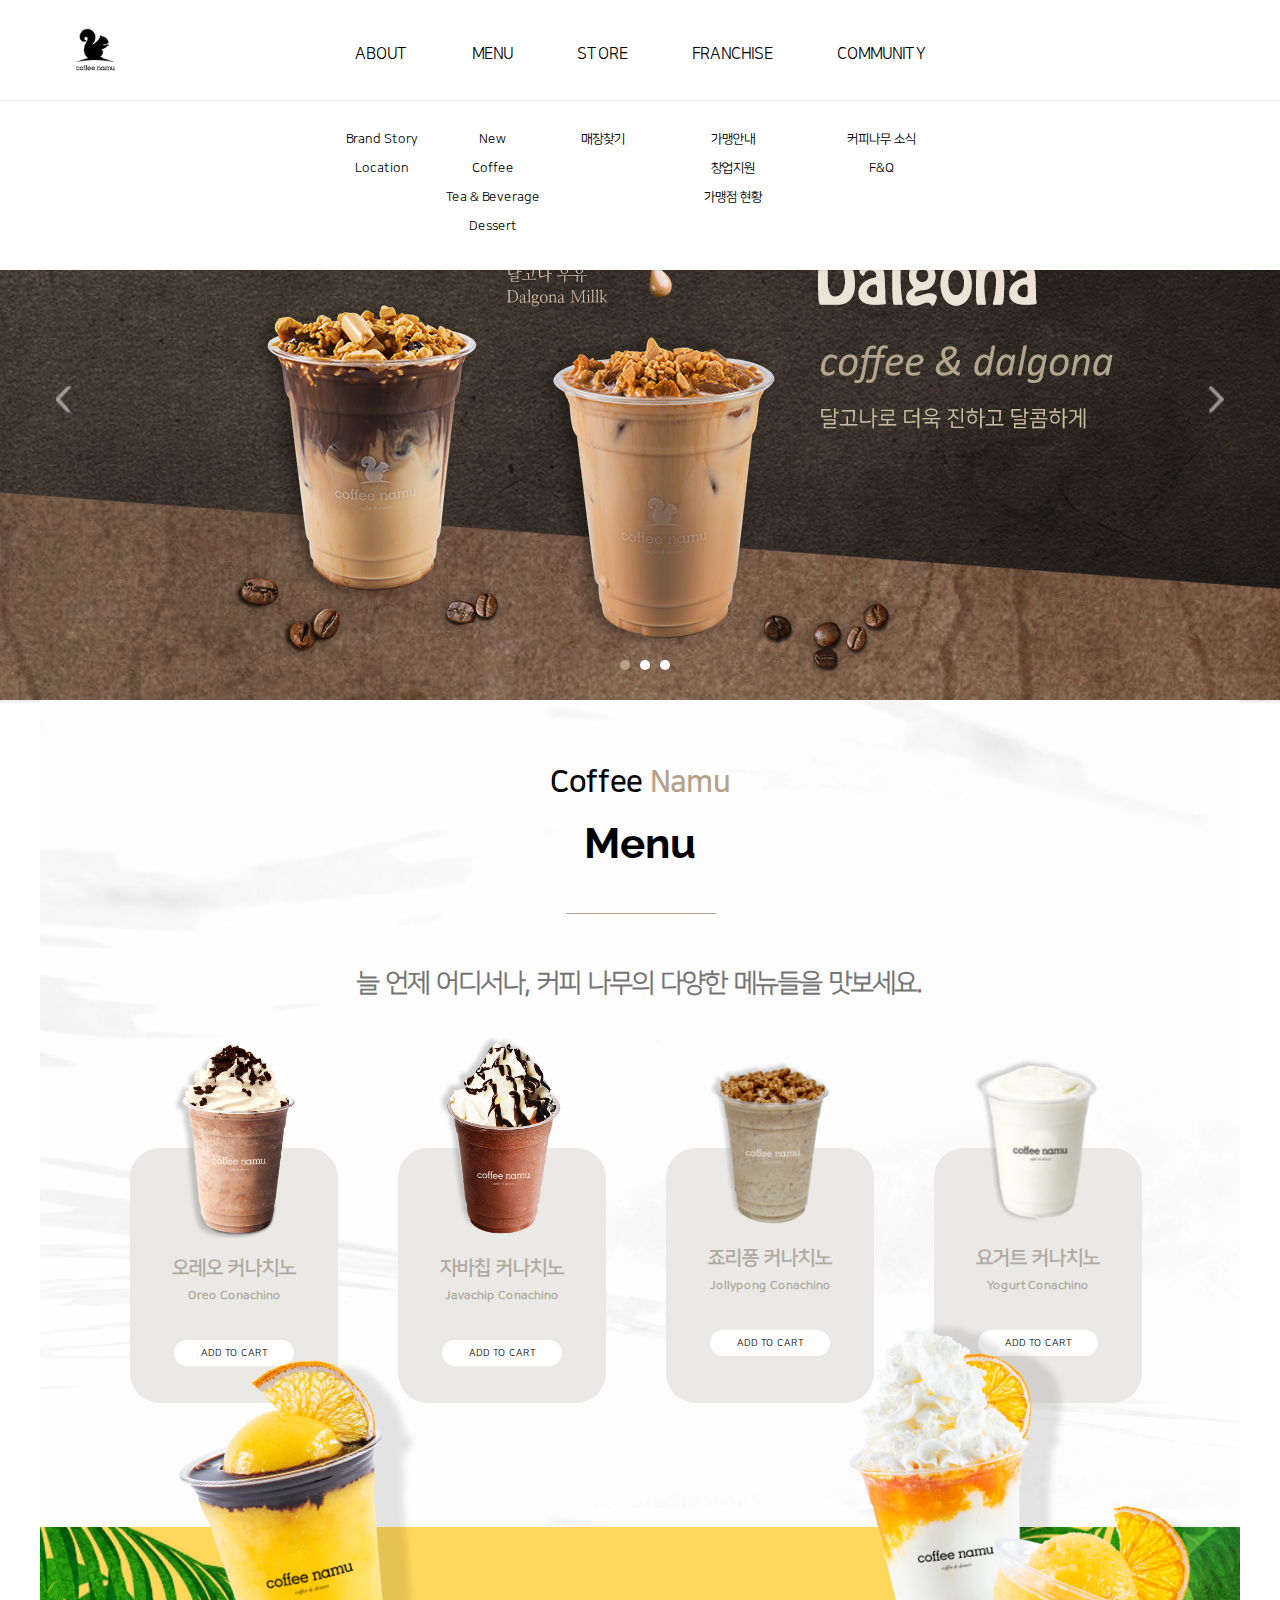
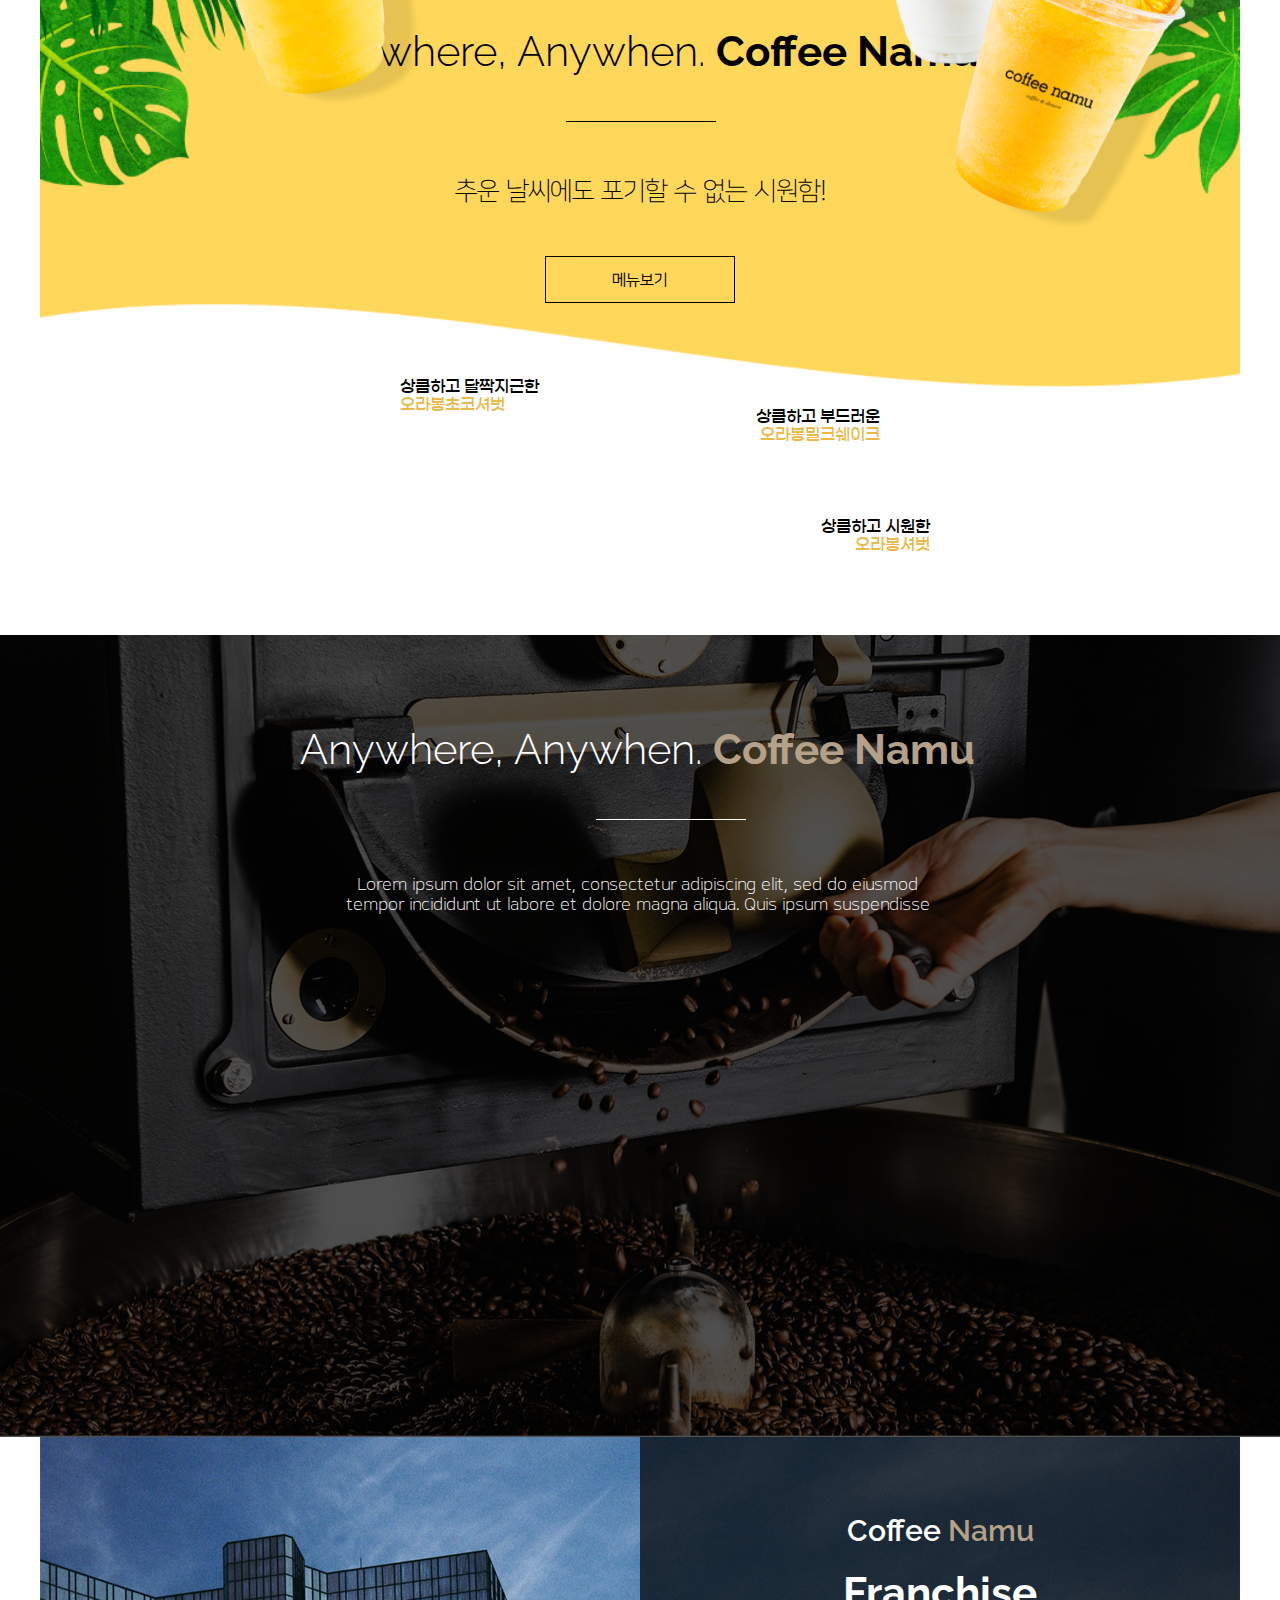
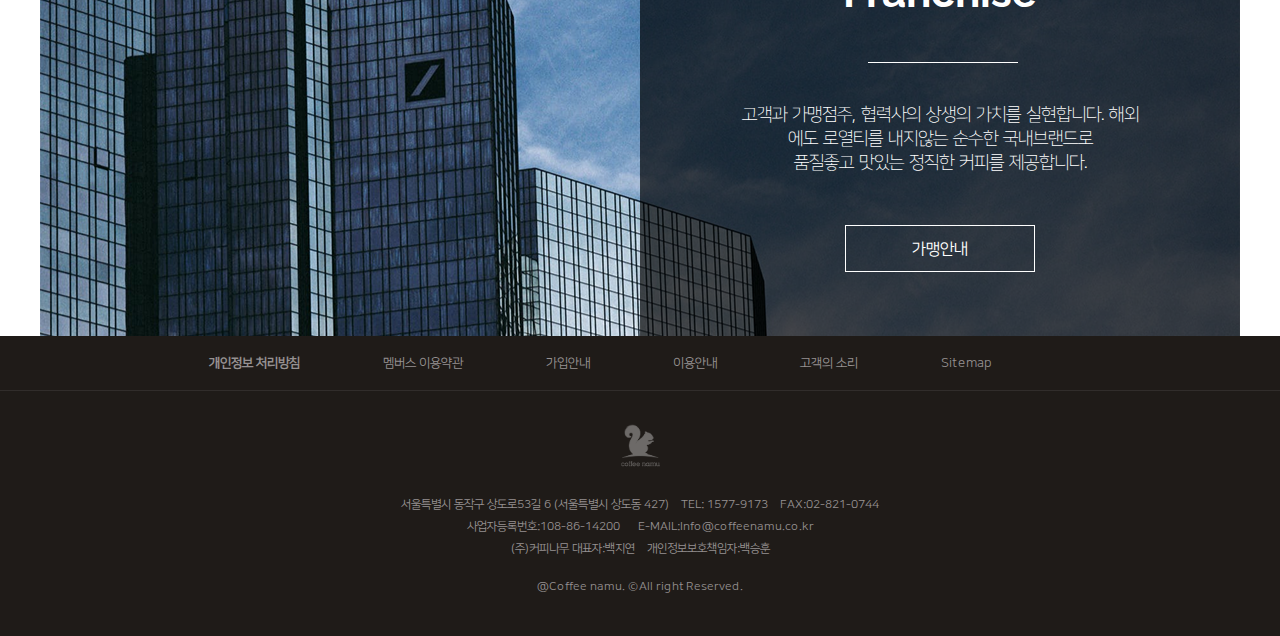
<file: index.html>
<!DOCTYPE html>
<html lang="en">
<head>
    <meta charset="UTF-8">
    <meta name="viewport" content="width=device-width, initial-scale=1.0">
    <script src="./js/jquery-3.5.1.min.js"></script>

    <!-- 슬라이드 -->
    <script src="./js/jquery-1.11.3.js"></script>
    <script src="./js/jquery.bxslider.min.js"></script>
    <link rel="stylesheet" href="./css/bxslider.css">

    <script>

        var j = $.noConflict(true); // $.noConflict(true) 를 사용해서 $ -> 변수로 선언한 j로 바꾸니 해결!
        
        j(document).ready(function(){ 
        
            var main = j('.bxslider').bxSlider({ 
        
            mode: 'horizontal', 
        
            auto: true,	//자동으로 슬라이드 
        
            controls : true,	//좌우 화살표	
        
            autoControls: true,	//stop,play 
        
            pager:true,	//페이징 
        
            pause: 3000, 
        
            autoDelay: 0,	
        
            slideWidth: 1920, 
        
            speed: 300, 
        
            stopAutoOnclick:true 
        
        }); 
        
        
        
        j(".bx-stop").click(function(){	// 중지버튼 눌렀을때 
        
            main.stopAuto(); 
        
            j(".bx-stop").hide(); 
        
            j(".bx-start").show(); 
        
            return false; 
        
        }); 
        
        
        
        j(".bx-start").click(function(){	//시작버튼 눌렀을때 
        
            main.startAuto(); 
        
            j(".bx-start").hide(); 
        
            j(".bx-stop").show(); 
        
            return false; 
        
        }); 
        
        
        
        j(".bx-start").hide();	//onload시 시작버튼 숨김. 
        
        }); 
        
        </script>


    <link href="https://fonts.googleapis.com/css2?family=Raleway:wght@300;600;700&display=swap" rel="stylesheet">

    <!-- 사용자 자바 -->
    <script src="./js/main.js"></script>

    <!-- 사용자 CSS -->
    <link rel="stylesheet" href="./css/style.css">


    <title>Coffee Namu</title>
</head>


<body>


    <div class="main_wrap">
    <div class="main_wrap2" style="height: 3836px;">


        <section id="main">
            <header id="top"><!-- changed -->
                <div class="logo">
                <a href="">
                    <img src="./img/logo.png" style="width:50px; height:50px;" alt="">
                </a>
    
                <div class="accent"> 
                </div>
                </div><!-- changed -->
                
    
                <nav>
                    <ul class="depth1">
                        <li>
                            <a href="">ABOUT</a>
                            <ul class="sub">
                                <li><a href="./sub1_1.html">Brand Story</a></li>
                                <li><a href="./sub1_2.html">Location</a></li>
                            </ul>
                        </li>
                        <li>
                            <a href="">MENU</a>
                            <ul class="sub">
                                <li><a href="./sub2_1.html">New</a></li>
                                <li><a href="">Coffee</a></li>
                                <li><a href="">Tea & Beverage</a></li>
                                <li><a href="">Dessert</a></li>
                            </ul>
                        </li>
                        <li>
                            <a href="">STORE</a>			
                            <ul class="sub">
                                <li><a href="">매장찾기</a></li>
                            </ul>
                        </li>
        
                        <li>
                            <a href="">FRANCHISE</a>			
                            <ul class="sub">
                                <li><a href="">가맹안내</a></li>
                                <li><a href="">창업지원</a></li>
                                <li><a href="">가맹점 현황</a></li>
                            </ul>
                        </li>
        
                        <li>
                            <a href="">COMMUNITY</a>			
                            <ul class="sub">
                                <li><a href="">커피나무 소식</a></li>
                                <li><a href="">F&Q</a></li>
                            </ul>
                        </li>
                    </ul>
                </nav>    
            </header>
        </section>

    

    
    <div class="banner_wrap">
        <div class="home__slider">
            <div class="bxslider">
                <div><img src="./img/banner1.png" alt="그림1"></div>
                <div><img src="./img/banner2.png" alt="그림2"></div>
                <div><img src="./img/banner3.png" alt="그림3"></div>
            </div>   
        </div>      
    </div>

    
    <section id="content1">
        <div class="title">
            <p>Coffee <span>Namu</span> </p>
            <h1>Menu</h1>
            <p class="line"> </p>
            <h2>늘 언제 어디서나, 커피 나무의 다양한 메뉴들을 맛보세요.</h2>
        </div>

        <div class="menu">
            <div class="m1">
                <img src="./img/뜸부기/oreo.png" alt="oreo">
                <h1>오레오 커나치노</h1>
                <h2>Oreo Conachino</h2>
                <button>ADD TO CART</button>
            </div>

            <div class="m2">
                <img src="./img/뜸부기/javachip.png" alt="javachip">
                <h1>자바칩 커나치노</h1>
                <h2>Javachip Conachino</h2>
                <button>ADD TO CART</button>
            </div>

            <div class="m3">
                <img src="./img/뜸부기/jollypong.png" alt="jollypong">
                <h1>죠리퐁 커나치노</h1>
                <h2>Jollypong Conachino</h2>
                <button>ADD TO CART</button>
            </div>

            <div class="m4">
                <img src="./img/뜸부기/plainyogurt.png" alt="plainyogurt">
                <h1>요거트 커나치노</h1>
                <h2>Yogurt Conachino</h2>
                <button>ADD TO CART</button>
            </div>
        </div>

        <div class="pager2">
            
        </div>
    </section>



    <section id="content2">
        <div class="title">
            <h1>Anywhere, Anywhen. <span>Coffee Namu</span></h1>
            <p class="line"> </p>
            <h2>추운 날씨에도 포기할 수 없는 시원함!</h2>
            <input class="button" type="button" value="메뉴보기"
                onClick="location.href='sub2_1.html'">
        </div>


        <div class="new">
            <div class="n1">
                <div class="shake-vertical">
                    <img src="./img/뜸부기/new1.png" alt="new1">
                </div>
                <ul>
                    <li>상큼하고 달짝지근한</li>
                    <li>오라봉초코셔벗</li>
                </ul>
            </div>

            <div class="n2">
                <div class="shake-vertical">
                    <img src="./img/뜸부기/new3.png" alt="new2">
                </div>
                <ul>
                    <li>상큼하고 부드러운</li>
                    <li>오라봉밀크쉐이크</li>
                </ul>
            </div>

            <div class="n3">
                <div class="shake-vertical">
                    <img src="./img/뜸부기/new2.png" alt="">
                </div>
                <ul>
                    <li>상큼하고 시원한</li>
                    <li>오라봉셔벗</li>
                </ul>
            </div>
        </div>
    </section>


    <section id="content3">
        <div class="bg">
            <img src="./img/뜸부기/이미지 2.png" alt="">
            <div class="trans"></div>
        </div>

        <div class="title">
            <h1>Anywhere, Anywhen. <span>Coffee Namu</span></h1>
            <p class="line"> </p>
            <h2>Lorem ipsum dolor sit amet, consectetur adipiscing elit, sed do eiusmod <br> tempor incididunt ut labore et dolore magna aliqua. Quis ipsum suspendisse </h2>
            <iframe class="video" width="640" height="360" src="https://www.youtube.com/embed/LH9Fu33ukTg" frameborder="0" allow="accelerometer; autoplay; clipboard-write; encrypted-media; gyroscope; picture-in-picture" allowfullscreen></iframe>
        </div>
    </section>



    <section id="content4">
        <div class="trans"> 
            <div class="title">
                <h1>Coffee <span> Namu</span></h1>
                <h3>Franchise</h3>
                <p class="line"> </p>
                <h2>고객과 가맹점주, 협력사의 상생의 가치를 실현합니다. 해외에도 로열티를 내지않는 순수한 국내브랜드로 <br>품질좋고 맛있는 정직한 커피를 제공합니다. </h2>
                <button>가맹안내</button>
            </div>
        </div>
    </section>


    <footer id="footer">
        <div class="footer_container">
        <ul class="footer_menu">
            <li><a href="#"><strong>개인정보 처리방침</strong></a> </li>
            <li><a href="#">멤버스 이용약관 </a></li>
            <li><a href="#">가입안내</a></li>
            <li><a href="#">이용안내</a></li>
            <li><a href="#">고객의 소리</a></li>
            <li><a href="#">Sitemap</a></li>
        </ul>

        <ul class="sns">
            <li><a href="#"><img src="./img/facebook.png" alt=""></a></li>
            <li><a href="#"><img src="./img/twitter.png" alt=""></a></li>
            <li><a href="#"><img src="./img/instagram.png" alt=""></a></li>
        </ul>
        </div> <!--container end-->

        <div class="footer_line"></div>

        <div class="footer_container2">
            <img class="footer_logo" src="./img/logo2.png"  alt="footer logo">
            
            <p class="footer_text">서울특별시 동작구 상도로53길 6 (서울특별시 상도동 427) &nbsp; &nbsp;TEL: 1577-9173&nbsp;&nbsp;&nbsp; FAX:02-821-0744 <br>
            사업자등록번호:108-86-14200&nbsp;&nbsp;&nbsp;&nbsp;&nbsp; E-MAIL:Info@coffeenamu.co.kr <br>
            (주)커피나무 대표자:백지연&nbsp;&nbsp;&nbsp; 개인정보보호책임자:백승훈
            </p>

            <p class="copy">
                @Coffee namu. &copy;All right Reserved.
            </p>  
        </div>
    </footer>

</div>
</div>

</body>
</html>
</file>
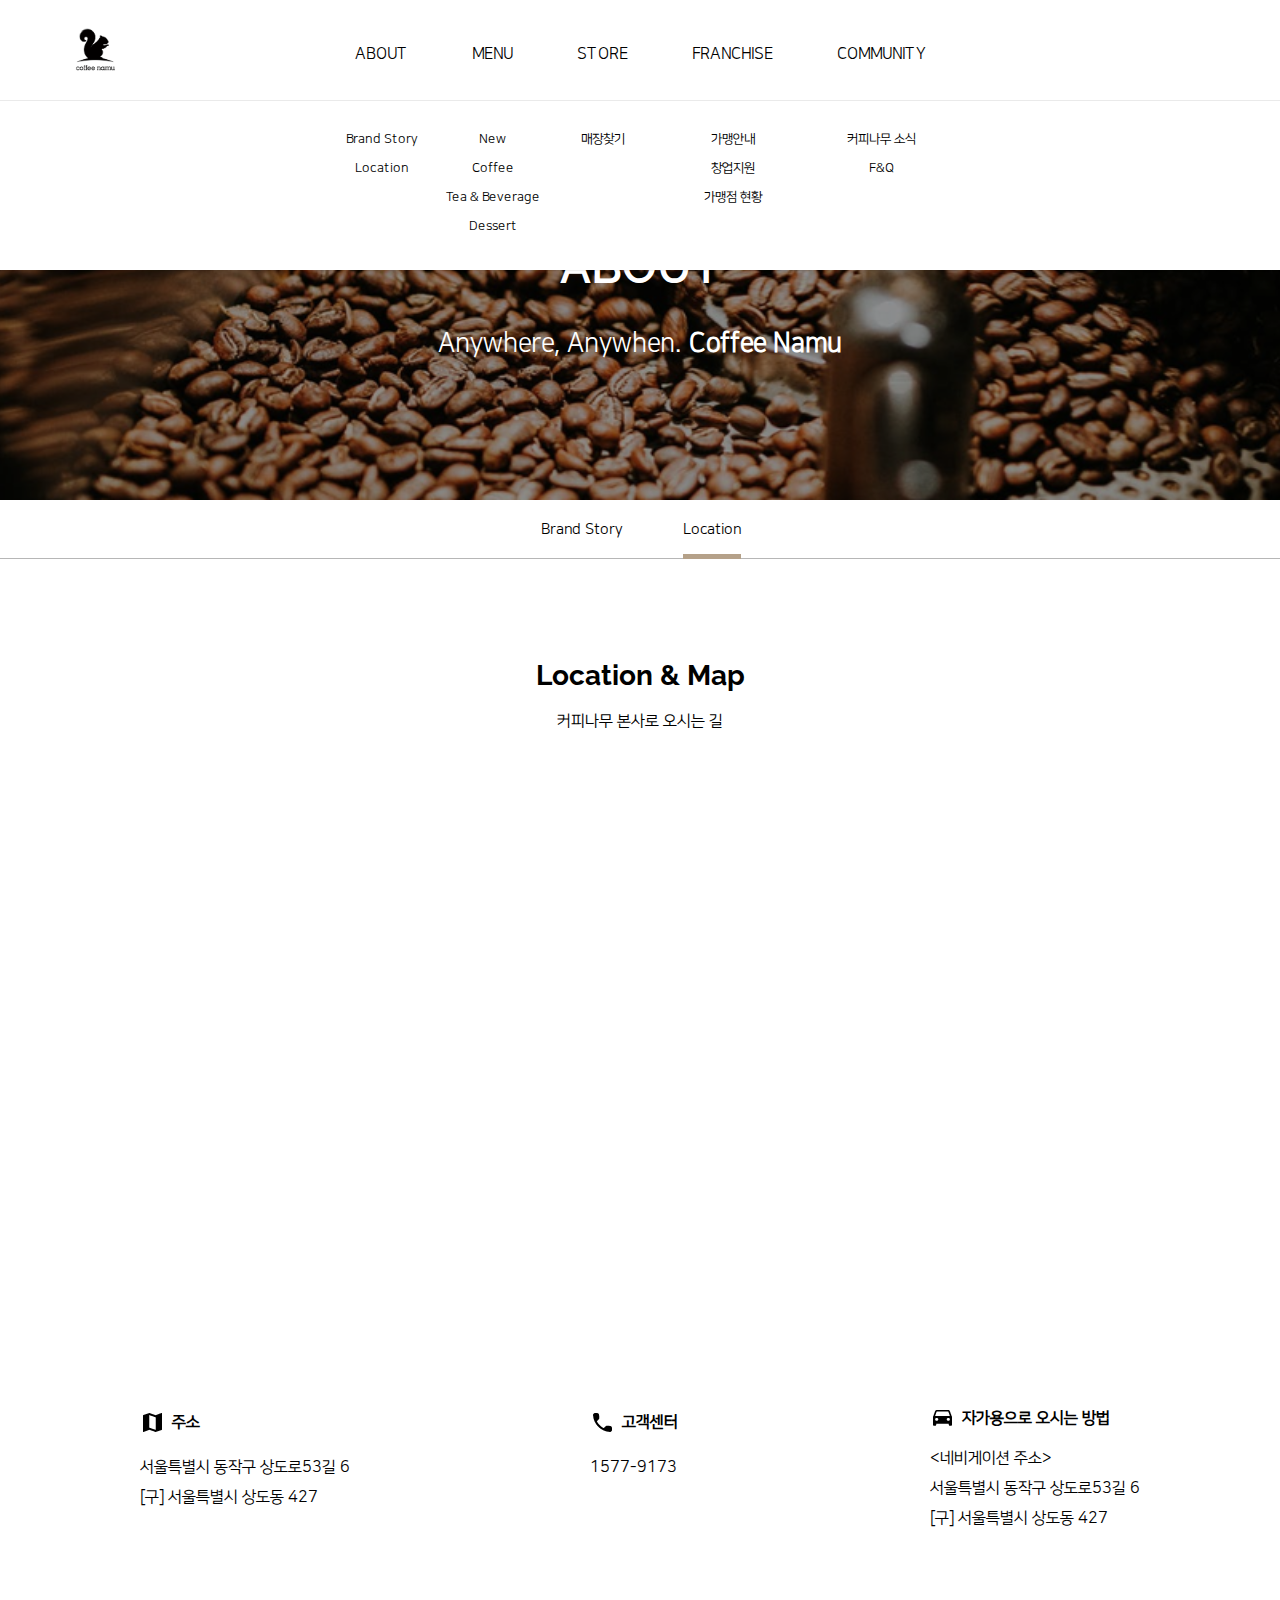
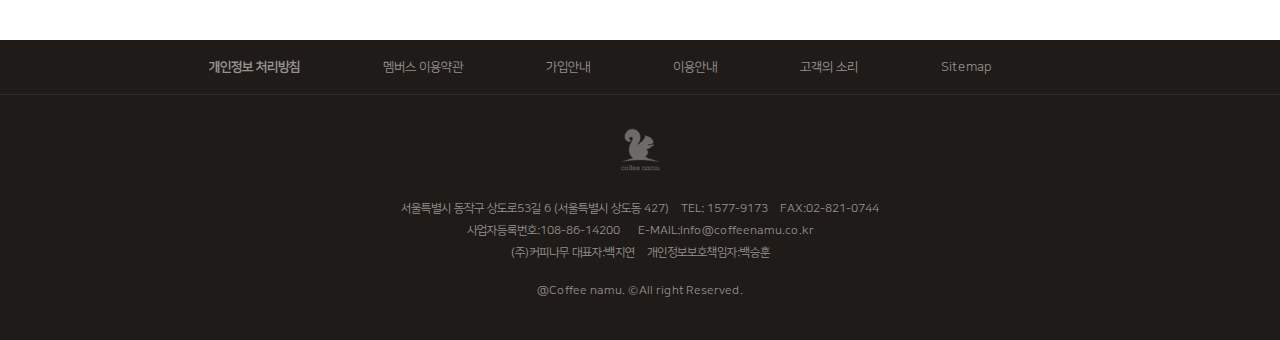
<file: sub1_2.html>
<!DOCTYPE html>
<html lang="en">
<head>
    <meta charset="UTF-8">
    <meta name="viewport" content="width=device-width, initial-scale=1.0">

    <script src="./js/jquery-3.5.1.min.js"></script>
    <link href="https://fonts.googleapis.com/css2?family=Raleway:wght@300;600;700&display=swap" rel="stylesheet">
    
    <!-- 사용자 자바 -->
    <script src="./js/main.js"></script>

    <!-- 사용자 CSS -->
    <link rel="stylesheet" href="./css/style.css">

    <title>ABOUT > Location</title>
</head>
<body>

<div class="main_wrap">
<div class="main_wrap2" style="height: 1940px;">
    <section id="main">
        <header id="top"><!-- changed -->
            <div class="logo">
            <a href="./index.html">
                <img src="./img/logo.png" style="width:50px; height:50px;" alt="">
            </a>

            <div class="accent"> 
            </div>
            </div><!-- changed -->
            

            <nav>
                <ul class="depth1">
                    <li>
                        <a href="">ABOUT</a>
                        <ul class="sub">
                            <li><a href="./sub1_1.html">Brand Story</a></li>
                            <li><a href="./sub1_2.html">Location</a></li>
                        </ul>
                    </li>
                    <li>
                        <a href="">MENU</a>
                        <ul class="sub">
                            <li><a href="./sub2_1.html">New</a></li>
                            <li><a href="">Coffee</a></li>
                            <li><a href="">Tea & Beverage</a></li>
                            <li><a href="">Dessert</a></li>
                        </ul>
                    </li>
                    <li>
                        <a href="">STORE</a>			
                        <ul class="sub">
                            <li><a href="">매장찾기</a></li>
                        </ul>
                    </li>
    
                    <li>
                        <a href="">FRANCHISE</a>			
                        <ul class="sub">
                            <li><a href="">가맹안내</a></li>
                            <li><a href="">창업지원</a></li>
                            <li><a href="">가맹점 현황</a></li>
                        </ul>
                    </li>
    
                    <li>
                        <a href="">COMMUNITY</a>			
                        <ul class="sub">
                            <li><a href="">커피나무 소식</a></li>
                            <li><a href="">F&Q</a></li>
                        </ul>
                    </li>
                </ul>
            </nav>    
        </header>
    </section>



    <section id="sub_title">
        <h1>ABOUT</h1>
        <h2>Anywhere, Anywhen. <span>Coffee Namu</span></h2>
    </section>

    
    <section id="sub_nav">
        <ul>
            <li><a href="./sub1_1.html">Brand Story</a></li>
            <li><a href="./sub1_2.html" style="border-bottom: 5px solid #B5A189; padding-bottom: 16px;">Location</a></li>
        </ul>
    </section>


    <section id="sub1_2content">
        <div class="title">
            <h1>Location & Map</h1>
            <h2>커피나무 본사로 오시는 길</h2>
        </div>

        <div class="map_wrap">
            <iframe src="https://www.google.com/maps/embed?pb=!1m18!1m12!1m3!1d3165.432270247312!2d126.95109251516573!3d37.497721679810915!2m3!1f0!2f0!3f0!3m2!1i1024!2i768!4f13.1!3m3!1m2!1s0x357c9f7dee5e2709%3A0xe45bc6c9b511c5ff!2z7ISc7Jq47Yq567OE7IucIOuPmeyekeq1rCDsg4Hrj4Trj5kg7IOB64-E66GcNTPquLggNg!5e0!3m2!1sko!2skr!4v1603605767948!5m2!1sko!2skr" width="1000" height="560" frameborder="0" style="border:0;" allowfullscreen="" aria-hidden="false" tabindex="0"></iframe>

            <div class="map_text">
                <ul>
                    <li><img src="./img/map-black-48dp.png" alt=""> <span>주소</span></li>
                    <li>서울특별시 동작구 상도로53길 6 <br>
                        [구] 서울특별시 상도동 427</li>
                </ul>
    
                <ul>
                    <li><img src="./img/call-black-48dp.png" alt=""><span>고객센터</span></li>
                    <li>1577-9173</li>
                </ul>
    
                <ul>
                    <li><img src="./img/directions_car-black-48dp.png" alt=""><span>자가용으로 오시는 방법</span></li>
                    <li>&lt;네비게이션 주소&gt; <br>
                        서울특별시 동작구 상도로53길 6 <br>
                        [구] 서울특별시 상도동 427</li>
                </ul>
            </div>
        </div>
    </section>
    
    
    <footer id="footer">
        <div class="footer_container">
        <ul class="footer_menu">
            <li><a href="#"><strong>개인정보 처리방침</strong></a> </li>
            <li><a href="#">멤버스 이용약관 </a></li>
            <li><a href="#">가입안내</a></li>
            <li><a href="#">이용안내</a></li>
            <li><a href="#">고객의 소리</a></li>
            <li><a href="#">Sitemap</a></li>
        </ul>
    
        <ul class="sns">
            <li><a href="#"><img src="./img/facebook.png" alt=""></a></li>
            <li><a href="#"><img src="./img/twitter.png" alt=""></a></li>
            <li><a href="#"><img src="./img/instagram.png" alt=""></a></li>
        </ul>
    
        </div> <!--container end-->
    
        <div class="footer_line"></div>
    
    
        <div class="footer_container2">
            <img class="footer_logo" src="./img/logo2.png"  alt="footer logo">
            
            <p class="footer_text">서울특별시 동작구 상도로53길 6 (서울특별시 상도동 427) &nbsp; &nbsp;TEL: 1577-9173&nbsp;&nbsp;&nbsp; FAX:02-821-0744 <br>
            사업자등록번호:108-86-14200&nbsp;&nbsp;&nbsp;&nbsp;&nbsp; E-MAIL:Info@coffeenamu.co.kr <br>
            (주)커피나무 대표자:백지연&nbsp;&nbsp;&nbsp; 개인정보보호책임자:백승훈
            </p>
    
            <p class="copy">
                @Coffee namu. &copy;All right Reserved.
            </p>   
        </div>
    </footer>
</div>
</div>

    
</body>
</html>
</file>
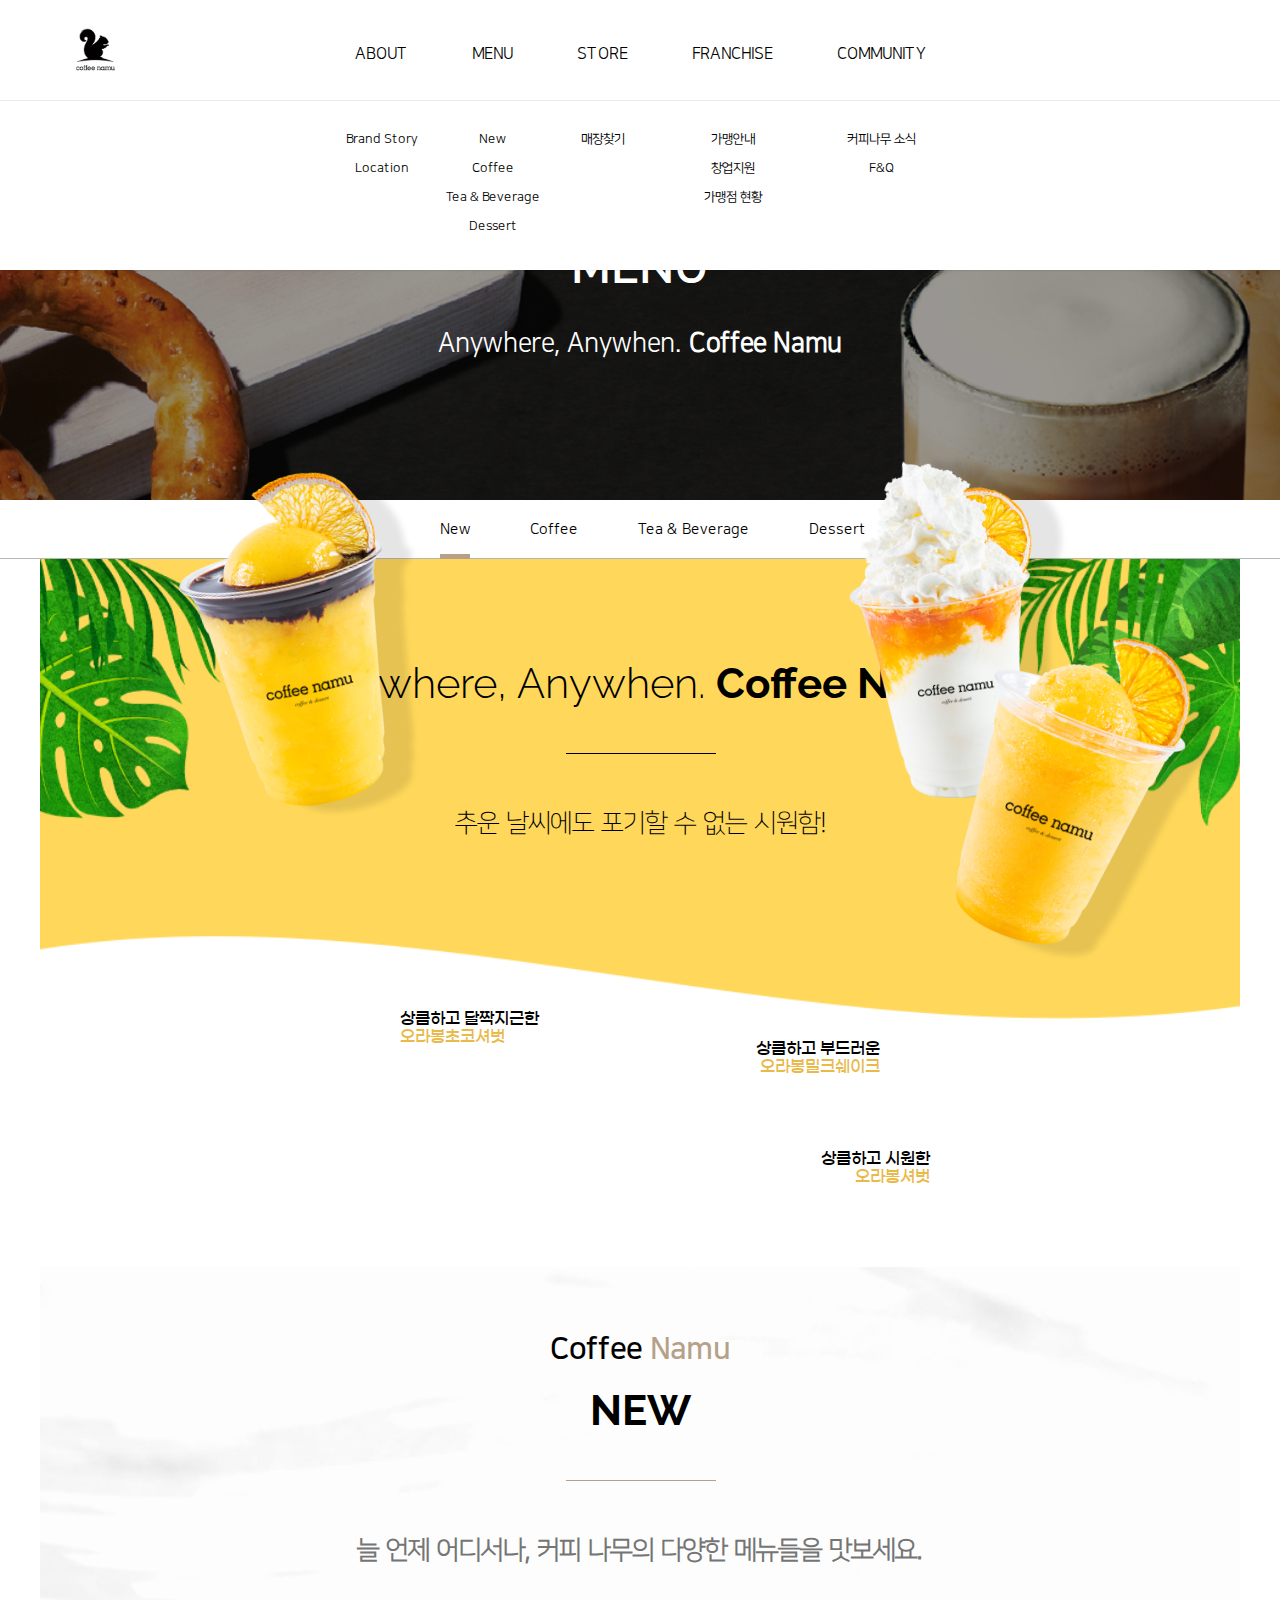
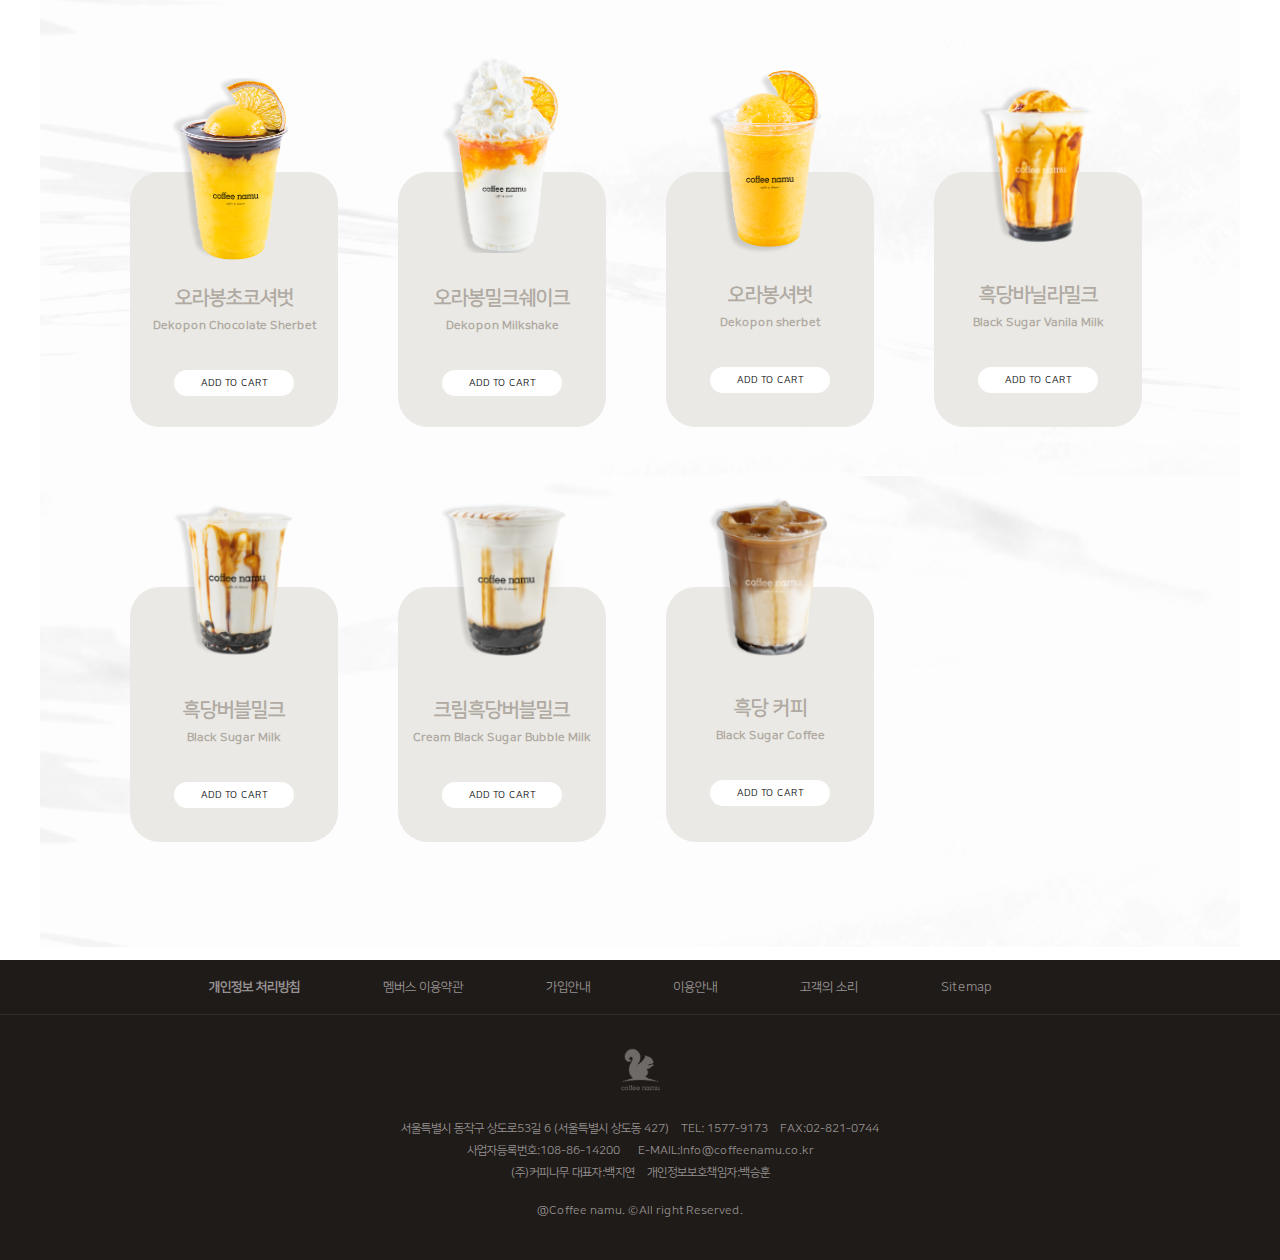
<file: sub2_1.html>
<!DOCTYPE html>
<html lang="en">
<head>
    <meta charset="UTF-8">
    <meta name="viewport" content="width=device-width, initial-scale=1.0">

    <script src="./js/jquery-3.5.1.min.js"></script>
    <link href="https://fonts.googleapis.com/css2?family=Raleway:wght@300;600;700&display=swap" rel="stylesheet">
    
    <!-- 사용자 자바 -->
    <script src="./js/main.js"></script>

    <!-- 사용자 CSS -->
    <link rel="stylesheet" href="./css/style.css">
    <link rel="stylesheet" href="./sub2_1.html">

    <title>MENU > New</title>
</head>
<body>

<div class="main_wrap">
<div class="main_wrap2" style="height: 2860px;">
    <section id="main">
        <header id="top"><!-- changed -->
            <div class="logo">
            <a href="./index.html">
                <img src="./img/logo.png" style="width:50px; height:50px;" alt="">
            </a>

            <div class="accent"> 
            </div>
            </div><!-- changed -->
            

            <nav>
                <ul class="depth1">
                    <li>
                        <a href="">ABOUT</a>
                        <ul class="sub">
                            <li><a href="./sub1_1.html">Brand Story</a></li>
                            <li><a href="./sub1_2.html">Location</a></li>
                        </ul>
                    </li>
                    <li>
                        <a href="">MENU</a>
                        <ul class="sub">
                            <li><a href="./sub2_1.html">New</a></li>
                            <li><a href="">Coffee</a></li>
                            <li><a href="">Tea & Beverage</a></li>
                            <li><a href="">Dessert</a></li>
                        </ul>
                    </li>
                    <li>
                        <a href="">STORE</a>			
                        <ul class="sub">
                            <li><a href="">매장찾기</a></li>
                        </ul>
                    </li>
    
                    <li>
                        <a href="">FRANCHISE</a>			
                        <ul class="sub">
                            <li><a href="">가맹안내</a></li>
                            <li><a href="">창업지원</a></li>
                            <li><a href="">가맹점 현황</a></li>
                        </ul>
                    </li>
    
                    <li>
                        <a href="">COMMUNITY</a>			
                        <ul class="sub">
                            <li><a href="">커피나무 소식</a></li>
                            <li><a href="">F&Q</a></li>
                        </ul>
                    </li>
                </ul>
            </nav>    
        </header>
    </section>



    <section id="sub_title" style="background-image: url('./img/sub2_1.png');">
        <h1>MENU</h1>
        <h2>Anywhere, Anywhen. <span>Coffee Namu</span></h2>
    </section>

    
    <section id="sub_nav3">
        <ul>
            <li><a href="./sub2_1.html" style="border-bottom: 5px solid #B5A189; padding-bottom: 16px;">New</a></li>
            <li><a href="#">Coffee</a></li>
            <li><a href="#">Tea & Beverage</a></li>
            <li><a href="#">Dessert</a></li>
        </ul>
    </section>



    <section id="sub2_1content">
        <section id="content2">
            <div class="title">
                <h1>Anywhere, Anywhen. <span>Coffee Namu</span></h1>
                <p class="line"> </p>
                <h2>추운 날씨에도 포기할 수 없는 시원함!</h2>
                <!-- <button>메뉴보기</button> -->
            </div>
    
    
            <div class="new2">
                <div class="n1">
                    <div class="shake-vertical">
                        <img src="./img/뜸부기/new1.png" alt="new1">
                    </div>
                    <ul>
                        <li>상큼하고 달짝지근한</li>
                        <li>오라봉초코셔벗</li>
                    </ul>
                </div>
    
                <div class="n2">
                    <div class="shake-vertical">
                        <img src="./img/뜸부기/new3.png" alt="new2">
                    </div>
                    <ul>
                        <li>상큼하고 부드러운</li>
                        <li>오라봉밀크쉐이크</li>
                    </ul>
                </div>
    
                <div class="n3">
                    <div class="shake-vertical">
                        <img src="./img/뜸부기/new2.png" alt="">
                    </div>
                    <ul>
                        <li>상큼하고 시원한</li>
                        <li>오라봉셔벗</li>
                    </ul>
                </div>
            </div>
        </section>
    </section>


    <section id="content2_1">
        <div class="title">
            <p>Coffee <span>Namu</span> </p>
            <h1>NEW</h1>
            <p class="line"> </p>
            <h2>늘 언제 어디서나, 커피 나무의 다양한 메뉴들을 맛보세요.</h2>
        </div>

        <div class="menu">
            <div class="m1">
                <img src="./img/new1.png" style="width:182px; height: 190px; margin-top: -94px;" alt="new1">
                <h1>오라봉초코셔벗</h1>
                <h2>Dekopon Chocolate Sherbet</h2>
                <button>ADD TO CART</button>
            </div>

            <div class="m2">
                <img src="./img/new3.png" style="margin-top: -119px;" alt="new2">
                <h1 style="margin-top: 30px;">오라봉밀크쉐이크</h1>
                <h2>Dekopon Milkshake</h2>
                <button>ADD TO CART</button>
            </div>

            <div class="m3">
                <img src="./img/new2.png" style="width:180px; height: 190px; margin-top: -108px;" alt="new3">
                <h1 style="margin-top: 26px;">오라봉셔벗</h1>
                <h2>Dekopon sherbet</h2>
                <button>ADD TO CART</button>
            </div>

            <div class="m4">
                <img src="./img/new5.png" style="width: 158px; height: 162px; margin-top: -90px;" alt="new4">
                <h1 style="margin-top: 36px;">흑당바닐라밀크</h1>
                <h2>Black Sugar Vanila Milk</h2>
                <button>ADD TO CART</button>
            </div>
            
            <div class="m5">
                <img src="./img/new4.png" style="width: 158px; height: 162px; margin-top: -90px;" alt="new5">
                <h1 style="margin-top: 36px;">흑당버블밀크</h1>
                <h2>Black Sugar Milk</h2>
                <button>ADD TO CART</button>
            </div>

            <div class="m6">
                <img src="./img/new6.png" style="width: 158px; height: 162px; margin-top: -90px;" alt="new6">
                <h1 style="margin-top: 36px;">크림흑당버블밀크</h1>
                <h2>Cream Black Sugar Bubble Milk</h2>
                <button>ADD TO CART</button>
            </div>

            <div class="m7">
                <img src="./img/new7.png" style="width: 158px; height: 162px; margin-top: -90px;" alt="new7">
                <h1 style="margin-top: 34px;">흑당 커피</h1>
                <h2>Black Sugar Coffee</h2>
                <button>ADD TO CART</button>
            </div>
        </div>

        <div class="pager2">
            
        </div>
    </section>
    

    <footer id="footer">
        <div class="footer_container">
        <ul class="footer_menu">
            <li><a href="#"><strong>개인정보 처리방침</strong></a> </li>
            <li><a href="#">멤버스 이용약관 </a></li>
            <li><a href="#">가입안내</a></li>
            <li><a href="#">이용안내</a></li>
            <li><a href="#">고객의 소리</a></li>
            <li><a href="#">Sitemap</a></li>
        </ul>
    
        <ul class="sns">
            <li><a href="#"><img src="./img/facebook.png" alt=""></a></li>
            <li><a href="#"><img src="./img/twitter.png" alt=""></a></li>
            <li><a href="#"><img src="./img/instagram.png" alt=""></a></li>
        </ul>
    
        </div> <!--container end-->
    
        <div class="footer_line"></div>
    
    
        <div class="footer_container2">
            <img class="footer_logo" src="./img/logo2.png"  alt="footer logo">
            
            <p class="footer_text">서울특별시 동작구 상도로53길 6 (서울특별시 상도동 427) &nbsp; &nbsp;TEL: 1577-9173&nbsp;&nbsp;&nbsp; FAX:02-821-0744 <br>
            사업자등록번호:108-86-14200&nbsp;&nbsp;&nbsp;&nbsp;&nbsp; E-MAIL:Info@coffeenamu.co.kr <br>
            (주)커피나무 대표자:백지연&nbsp;&nbsp;&nbsp; 개인정보보호책임자:백승훈
            </p>
    
            <p class="copy">
                @Coffee namu. &copy;All right Reserved.
            </p>   
        </div>
    </footer>
</div>
</div>


</body>
</html>
</file>
<file: css/style.css>
* { padding: 0; margin: 0; font-family: 'square_r';}
ul { list-style-type: none;}
a {text-decoration: none; color: black;}

@font-face {
    font-family: 'square_r';
    src: url('../font/NanumSquare_acR.ttf');
}

@font-face {
    font-family: 'square_b';
    src: url('../font/NanumSquare_acB.ttf');
}

@font-face {
    font-family: 'square_eb';
    src: url('../font/NanumSquare_acEB.ttf');
}

@font-face {
    font-family: 'square_l';
    src: url('../font/NanumSquare_acL.ttf');
}

@font-face {
    font-family: 'gmarket_m';
    src: url('../font/GmarketSansTTFMedium.ttf');
}

@font-face {
    font-family: 'gmarket_l';
    src: url('../font/GmarketSansTTFLight.ttf');
}


body {
    overflow-x: hidden;
}

.main_wrap {
    width: 100%;
    position: relative;
}

.main_wrap2 {
    width: 1920px;
    position: absolute;
    left: 50%;
    transform: translateX(-50%);
    overflow: hidden;
}



/* 헤더 */
/* 헤더 전체 */
#top { /* changed */
	position: relative;
	margin: 0 auto;
	width: 1200px;
	height: 100px;
}



#top .logo { /* changed */
	position: absolute;
	left: 0;
	top: 25px;
	z-index: 10000;
}
#top .logo a { /* changed */
	display: block;
	padding: 0 30px;
	line-height: 62px;
}
#top nav {
	position: absolute;
	left: -50%; /* changed */
	top: 0;
	z-index: 9999;
	width: 200%; /* changed */
	font-size: 0.875em;
	background-color: #fff;
}
#top nav > .depth1 {
	position: relative;
	text-align: center;
	height: 100px;
	overflow: hidden;
	transition: height 0.4s;
    box-shadow: 0 0 2px rgba(0,0,0,.2);
    font-size: 16px;
}
#top nav > .depth1::after {
	content: "";
	display: none;
	position: absolute;
	left: 0;
	top: 100px;
	width: 100%;
	height: 1px;
	background-color: #eaeaea;
}
#top nav > .depth1:hover {
	height: 270px;
}
#top nav > .depth1:hover::after {
	display: block;
}
#top nav > .depth1 > li {
	display: inline-block;
	vertical-align: top;
	box-sizing: border-box;
}
#top nav > .depth1 > li > a {
	display: block;
	padding: 0 30px;
	line-height: 108px;
	text-align: center;
	background-color: #fff;
	transition: background-color 0.3s;
}
#top > nav > .depth1 > .sub a {
	display: block;
	line-height: 40px;
	background-color: #fff;
}
#top nav > .depth1 > li:hover > a {
	/* background-color: #f4f4f48e; */
}

.sub > li:first-child {
    padding-top: 24px;
}

.sub > li {
    padding-top: 15px;
    /* outline: 1px solid red; */
    font-size: 13px;
}

.sub {
    padding-bottom: 50px;
    /* outline: 1px solid red; */
}

/* nav 악센트 */
.accent {
    width: 120px; height: 4px;
	background-color: #B5A189;
    position: absolute;
    top: 72px;
    left: 400px;
    display: none;
    transition-duration: 0.4s;
}






/* 콘텐츠1 */
#content1 {
    width: 1200px; height: 827px; margin: 0 auto;
    /* outline: 1px solid burlywood; */
    background-image: url('../img/이미지\ 1.png');
    position: relative;
    text-align: center;
}

#content1 > .title {
    padding: 65px 0 50px 0;
}

#content1 > .title > p {
    font-family: 'square_b','나눔고딕';
    font-size: 30px;
}

#content1 > .title > p > span {
    font-family: 'square_b','나눔고딕';
    font-size: 30px;
    color: #B5A189;
}

#content1 > .title > h1 {
    font-size: 42px;
    font-family: 'Raleway', sans-serif;
    font-weight: 700;
    margin-top: 20px;
}

.line {
    width: 150px; height: 30px;
    border-bottom: 1px solid #B5A189;
    text-align: center;
    margin-left: 43.8%;
    margin-top: 15px;
}

#content1 > .title > h2 {
    margin-top: 55px;
    font-size: 26px;
    font-family: 'square_l','나눔고딕';
    color: rgb(117, 117, 117);
}


#content1 > .menu {
    width: 1015px; height: 360px;
    /* outline: 1px solid red; */
    position: absolute;
    left: 90px;
    top: 345px;
}

#content1 > .menu > div {
    width: 208px; height: 255px;
    margin-right: 60px;
    margin-top: 103px;
    background-color:#EAE9E5;
    border-radius: 30px;
    /* outline: 1px solid red; */
    float: left;  
}

#content1 > .menu > .m4 {
    margin-right: 0;
}


#content1 > .menu > div > img {
    width: 200px; height: 200px;
    margin-top: -110px;
}

#content1 > .menu > .m3 > img, 
#content1 > .menu > .m4 > img {
    width: 170px; height: 170px;
    margin-top: -90px;
} 


#content1 > .menu > div > h1 {
    color: #B0AAA2;
    font-size: 20px;
    font-family: 'square_b','나눔고딕';
    margin-top: 15px;
}

#content1 > .menu > div > h2 {
    color: #B0AAA2;
    font-size: 12px;
    font-family: 'square_r','나눔고딕';
    margin-top: 10px;
}

#content1 > .menu > div > button {
    width: 120px; height: 26px;
    border-radius: 50px;
    font-size: 10px;
    background-color: #fff;
    border: none;

    margin-top: 38px;
}


#content1 > .pager {
    position: absolute;
    bottom: 40px;
    left: 560px;
}

/* 버튼 호버 */
#content1 > .menu > div > button:hover {
    background-color: #B0AAA2;
    color: #fff;
}

/* 콘텐츠2 */
#content2 {
    width: 1200px; height: 708px; margin: 0 auto;
    /* outline: 1px solid red; */
    background-image: url('../img/bgy.png');
    background-repeat: no-repeat;
    text-align: center;
    position: relative;
}

#content2 > .title > h1 {
    font-size: 42px;
    font-family: 'Raleway', sans-serif;
    font-weight: 300;
    padding-top: 100px;
}

#content2 > .title > h1 > span {
    font-family: 'Raleway', sans-serif;
    font-weight: 700;
}

#content2 > .title > .line {
    width: 150px; height: 30px;
    border-bottom: 1px solid #000000;
    text-align: center;
    margin-left: 43.8%;;
    margin-top: 15px;
}

#content2 > .title > h2 {
    margin-top: 55px;
    font-size: 26px;
    font-family: 'square_l';
    font-weight: lighter;
}


#content2 > .title > .button {
    width: 190px; height: 47px;
    margin-top: 50px;
    background-color: rgba(255, 222, 173, 0);
    font-size: 16px;
    border: 1px solid black;
}

#content2 > .title > .button:hover {
    background-color: #1F1B18;
    border: 1px solid #1F1B18;
    color: white;
}

/* 신메뉴 주스들 */
/* 주스1 */
#content2 > .new > .n1 > .shake-vertical > img {
    position: absolute;
    left: 50px;
    top: -200px;
}

#content2 > .new > .n1 > ul {
    position: absolute;
    top: 450px;
    left: 360px;
    font-size: 16px;
    text-align: start;
}


#content2 > .new > div > ul > li {font-family: 'gmarket_m';}
#content2 > .new > div > ul > li:nth-child(2) {
    color: #E9B949;
}

/* 주스2 */
#content2 > .new > .n2 > .shake-vertical > img {
    position: absolute;
    right: 0px;
    top: -230px;
    right: 100px;
}

#content2 > .new > .n2 > ul {
    position: absolute;
    top: 480px;
    right: 360px;
    font-size: 16px;
    text-align: end;
}



/* 주스3 */
#content2 > .new > .n3 > .shake-vertical > img {
    position: absolute;
    right: -50px;
    top: -100px;
}


#content2 > .new > .n3 > ul {
    position: absolute;
    top: 590px;
    right: 310px;
    font-size: 16px;
    text-align: end;
}



/* 콘텐츠3 */
#content3 {
    max-width: 1920px; 
    height: 802px; margin: 0 auto;
    text-align: center;
    position: relative;
}

#content3 > .bg {
    width: 1920px; height: 802px;
    position: relative;
}

#content3 > .bg > .trans {
    width: 1920px; height: 802px;
    background-color: rgba(0, 0, 0, 0.692);
    position: absolute;
    top: 0;
}


/* 콘텐츠3_title */
#content3 > .title {
    /* outline: 1px solid red; */
    position: absolute;
    top: -10px;
    left: 620px;

}

#content3 > .title > h1 {
    font-size: 42px;
    font-family: 'Raleway', sans-serif;
    font-weight: 300;
    padding-top: 100px;
    color: white;
}

#content3 > .title > h1 > span {
    font-family: 'Raleway', sans-serif;
    font-weight: 700;
    color: #B5A189;
}

#content3 > .title > .line {
    width: 150px; height: 30px;
    border-bottom: 1px solid #ffffff;
    text-align: center;
    margin-left: 43.8%;
    margin-top: 15px;
}

#content3 > .title > h2 {
    margin-top: 55px;
    font-size: 18px;
    font-family: 'square_l','나눔고딕';
    color: white;
    font-weight: lighter;
}


#content3 > .title > button {
    width: 190px; height: 47px;
    margin-top: 50px;
    background-color: rgba(255, 222, 173, 0);
    font-size: 16px;
    border: 1px solid black;
}

#content3 > .title > .video {
    margin-top: 60px;
    position: absolute;
    left: 20px;
}



/* 콘텐츠4 */
#content4 {
    width: 1200px; height: 500px; margin: 0 auto;
    /* outline: 1px solid red; */
    background-image: url('../img/content4.png');
}


#content4  > .trans {
    width: 600px; height: 500px;
    background-color: rgba(0, 0, 0, 0.692);
    float: right;
    position: relative;
}


/* 콘텐츠4_타이틀 */
#content4 > .trans > .title {
    /* outline: 1px solid red; */
    width: 400px;
    height: 347px;
    text-align: center;
    position: absolute;
    left: 100px;
}

#content4 > .trans > .title > h1 {
    font-size: 30px;
    font-family: 'Raleway', sans-serif;
    font-weight: 600;
    padding-top: 76px;
    color: white;
}

#content4 > .trans > .title > h3 {
    font-size: 42px;
    color: white;
    margin-top: 20px;
    font-family: 'Raleway', sans-serif;
}


#content4 > .trans > .title > h1 > span {
    font-family: 'Raleway', sans-serif;
    font-weight: 600;
    color: #B5A189;
}

#content4 > .trans > .title > .line {
    width: 150px; height: 30px;
    border-bottom: 1px solid #fff;
    margin-left: 32%;
}

#content4 > .trans > .title > h2 {
    margin-top: 40px;
    font-size: 18px;
    line-height: 24px;
    font-family: 'square_l', '나눔고딕';
    color: white;
    font-weight: lighter;
}


#content4 > .trans > .title > button {
    width: 190px; height: 47px;
    margin-top: 50px;
    background-color: rgba(255, 222, 173, 0);
    font-size: 16px;
    border: 1px solid rgb(255, 255, 255);
    color: white;
}

#content4 > .trans > .title > button:hover {
    background-color: #fff;
    color: black ;
}


/* 푸터 */
#footer {
    position: absolute;
    left: 50%; bottom: 0;
    transform: translateX(-50%);
    overflow: hidden;
    background-color: #1F1B18; height: 300px;
    color: rgb(150, 145, 145);
    font-size: 12px;
}

.footer_container {
    width: 1920px;
    margin: 0 auto;
    padding-top: 20px;
    padding-bottom: 20px;
    text-align: center;
    position: relative;
    font-size: 12px;
}


.footer_menu > li {
    display: inline-block;
    margin-right: 80px;
}


.footer_menu > li > a {
    color: rgb(150, 145, 145);
    font-size: 13px;
}

.sns {
    position: absolute;
    right: 220px;
    top: 17px;
}

.sns > li {
    display: inline-block;
}

.sns > li > a > img {
    width: 20px;
    margin-left: 4px;
    
}



.footer_line {
    border-bottom: 1px solid rgba(255, 255, 255, 0.082);
}


.footer_container2 {
    width: 1200px; margin: 0 auto;
    /* outline: 1px solid red; */
    text-align: center;
}

.footer_logo {
    width: 50px;
    margin-top: 30px;
    margin-bottom: 20px;
}

.footer_text {
    font-size: 14px;
    line-height: 22px;
    margin-bottom: 20px;
    font-size: 12px;
}


.copy {
    padding-bottom: 30px;
}


/* 애니메이션 */
.shake-vertical {
	-webkit-animation: shake-vertical 10s cubic-bezier(0.455, 0.030, 0.515, 0.955) infinite forwards;
	        animation: shake-vertical 10s cubic-bezier(0.455, 0.030, 0.515, 0.955) infinite forwards;
}

/* ----------------------------------------------
 * Generated by Animista on 2020-10-24 21:15:49
 * Licensed under FreeBSD License.
 * See http://animista.net/license for more info. 
 * w: http://animista.net, t: @cssanimista
 * ---------------------------------------------- */

/**
 * ----------------------------------------
 * animation shake-vertical
 * ----------------------------------------
 */
@-webkit-keyframes shake-vertical {
  0%,
  100% {
    -webkit-transform: translateY(0);
            transform: translateY(0);
  }
  10%,
  30%,
  50%,
  70% {
    -webkit-transform: translateY(-8px);
            transform: translateY(-8px);
  }
  20%,
  40%,
  60% {
    -webkit-transform: translateY(8px);
            transform: translateY(8px);
  }
  80% {
    -webkit-transform: translateY(6.4px);
            transform: translateY(6.4px);
  }
  90% {
    -webkit-transform: translateY(-6.4px);
            transform: translateY(-6.4px);
  }
}
@keyframes shake-vertical {
  0%,
  100% {
    -webkit-transform: translateY(0);
            transform: translateY(0);
  }
  10%,
  30%,
  50%,
  70% {
    -webkit-transform: translateY(-8px);
            transform: translateY(-8px);
  }
  20%,
  40%,
  60% {
    -webkit-transform: translateY(8px);
            transform: translateY(8px);
  }
  80% {
    -webkit-transform: translateY(6.4px);
            transform: translateY(6.4px);
  }
  90% {
    -webkit-transform: translateY(-6.4px);
            transform: translateY(-6.4px);
  }
}


.m1 > img:hover {
    transform: scale(1.1);
    transition-duration: 1s;
}

.m2 > img:hover {
    transform: scale(1.1);
    transition-duration: 1s;
}

.m3 > img:hover {
    transform: scale(1.1);
    transition-duration: 1s;
}

.m4 > img:hover {
    transform: scale(1.1);
    transition-duration: 1s;
}

.m5 > img:hover {
    transform: scale(1.1);
    transition-duration: 1s;
}

.m6 > img:hover {
    transform: scale(1.1);
    transition-duration: 1s;
}

.m7 > img:hover {
    transform: scale(1.1);
    transition-duration: 1s;
}






/* sub1_1 Brand Story */
/* title */
#sub_title {
    width: 1920px; height: 400px; margin: 0 auto;
    /* background-color: red; */
    background-image: url('../img/sub1.png');
    color: white;
    text-align: center;
}

#sub_title > h1 {
    font-family: 'Raleway', sans-serif;
    font-weight: 600;
    font-size: 46px;
    padding-top: 140px;
}

#sub_title > h2 {
    font-size: 26px;
    font-weight: lighter;
    padding-top: 35px;
}

#sub_title > h2 > span {
    font-weight: bold;
}

/* nav */
#sub_nav {
    width: 1920px; height: 58px; margin: 0 auto;
    border-bottom: 1px solid #b6b6b6;
    /* text-align: center; */
    position: relative;
}

#sub_nav > ul {
    /* outline: 1PX solid red; */
    position: absolute;
    left: calc(100%/2.23);
    top: 20px;
}

#sub_nav > ul > li {
    float: left;
    margin-right: 60px;
    /* padding-bottom: 15px;
    border-bottom: 4px solid red; */
}

#sub_nav > ul > li:last-child {
    margin-right: 0px;
}

#sub_nav > ul > li > a {
    font-size: 15px;
}



/* 컨텐츠 */
#sub1_1content {
    width: 1200px; margin: 0 auto;
    margin-bottom: 100px;
    /* outline: 1px solid red; */
}

#sub1_1content > .title {
    text-align: center;
    margin-top: 80px;
    margin-bottom: 150px;
}

#sub1_1content > .title > h1 {
    font-size: 28px;
    font-weight: bold;
    margin-top: 30px;
}

#sub1_1content > .title > h2 {
    font-size: 18px;
    font-weight: normal;
    line-height: 25px;
    margin-top: 20px;
}


/* t1 */
.t1 {
    /* outline: 1px solid red; */
    position: relative;
}

.t1 > div {
    width: 520px; height: 250px;
    display: inline-block;
    padding-left: 30px;
    position: absolute;
}

.t1 > div > h1 {
    font-size: 30px;
    font-weight: bold;
    margin-top: 10px;
}

.t1 > div > h2 {
    font-size: 18px;
    font-weight: normal;
    margin-top: 16px;
    line-height: 24px;
}

.t1 > div > h3{
    /* outline: 1px solid; */
    margin-top: 100px;
    margin-left: 210px;
}

.t1 > div > h1 > span {
    color: #B5A189;
}



/* t2 */
.t2 { 
    position: relative;
    margin-top: 80px;
}
.t2 > div {
    /* outline: 1px solid red; */
    width: 520px; height: 380px;
    display: inline-block;
    padding-top: 20px;
}

.t2 > div > h1 {
    font-size: 30px;
    font-weight: bold;
    margin-top: 10px;
}

.t2 > div > h2 {
    font-size: 18px;
    font-weight: normal;
    margin-top: 16px;
    line-height: 24px;
}

.t2 > div > button {
    background-color: rgba(102, 51, 153, 0);
    border: 1px solid #000;
    margin-top: 100px;

}

.t2 > img {
    display: inline-block;
    position: absolute;
    right: 0;
}

.t2 > div > h1 > span {
    color: #B5A189;
}



/* t3 */
.t3 {
    /* outline: 1px solid red; */
    position: relative;
    margin-top: 80px;
}

.t3 > div {
    width: 520px; height: 250px;
    display: inline-block;
    padding-left: 30px;
    position: absolute;
}

.t3 > div > h1 {
    font-size: 30px;
    font-weight: bold;
    margin-top: 10px;
}

.t3 > div > h2 {
    font-size: 18px;
    font-weight: normal;
    margin-top: 16px;
    line-height: 24px;
}

.t3 > div > button {
    background-color: rgba(102, 51, 153, 0);
    border: 1px solid #000;
    margin-top: 100px;
    position: absolute;
    right: 0;
}

.t3 > div > h1 > span {
    color: #B5A189;
}


/* 버튼 hover */
#sub1_1content > .text > div > div > button:hover{
    background-color: #1F1B18;
    color: white;
}



/* sub1_2 Location */
#sub1_2content {
    width: 1200px; height: 995px; margin: 0 auto;
    /* outline: 1px solid red; */
}

#sub1_2content > .title {
    margin-top: 100px;
    text-align: center;
}

#sub1_2content > .title > h1 {
    font-size: 28px;
    font-family: 'Raleway', sans-serif;
}

#sub1_2content > .title > h2 {
    font-size: 16px;
    font-weight: lighter;
    margin-top: 20px;
}


/* 지도 */
.map_wrap {
    width: 1200px; margin: 0 auto;
    position: relative;
}

.map_wrap > iframe {
    position: absolute;
    top: 60px;
    left: 100px;
}


/* 지도 설명 */
.map_text {
    width: 1000px; height: 240px;
    /* outline: 1px solid red; */
    position: absolute;
    left: 100px;
    top: 680px;
}


.map_text ul li:nth-child(2),
.map_text ul li:nth-child(3) {
    line-height: 30px;
}

/* 상세 정렬 */
.map_text ul {
    float: left;
    width: 32%;
}

.map_text ul:nth-child(2) {
   position: absolute;
   left: 450px;
}

.map_text ul:nth-child(3) {
    position: absolute;
    left: 790px;
}

.map_text ul li:nth-child(1) {
    font-size: 16px;
    font-weight: bold;
    position: relative;
    margin-bottom: 13px;
}

.map_text ul li:nth-child(1) span {
    position: absolute;
    top: 3px;
    left: 32px;
}

.map_text ul:nth-child(3) li:nth-child(1) span {
    position: absolute;
    top: -1px;
    left: 32px;
}



/* sub2_1 New */
/* nav */
#sub_nav3 {
    width: 1920px; height: 58px; margin: 0 auto;
    border-bottom: 1px solid #b6b6b6;
    /* text-align: center; */
    position: relative;
}

#sub_nav3 > ul {
    /* outline: 1PX solid red; */
    position: absolute;
    left: 760px;
    top: 20px;
}

#sub_nav3 > ul > li {
    float: left;
    margin-right: 60px;
    /* padding-bottom: 15px;
    border-bottom: 4px solid red; */
}

#sub_nav3 > ul > li:last-child {
    margin-right: 0px;
}

#sub_nav3 > ul > li > a {
    font-size: 15px;
}



/* 콘텐츠 */
#content2_1 {
    width: 1200px; height: 1280px; margin: 0 auto;
    /* outline: 1px solid burlywood; */
    background-image: url('../img/이미지\ 1.png');
    position: relative;
    text-align: center;
}

#content2_1 > .title {
    padding: 65px 0 50px 0;
}

#content2_1 > .title > p {
    font-family: 'square_b','나눔고딕';
    font-size: 30px;
}

#content2_1 > .title > p > span {
    font-family: 'square_b','나눔고딕';
    font-size: 30px;
    color: #B5A189;
}

#content2_1 > .title > h1 {
    font-size: 42px;
    font-family: 'Raleway', sans-serif;
    font-weight: 700;
    margin-top: 20px;
}

.line {
    width: 150px; height: 30px;
    border-bottom: 1px solid #B5A189;
    text-align: center;
    margin-left: 43.8%;
    margin-top: 15px;
}

#content2_1 > .title > h2 {
    margin-top: 55px;
    font-size: 26px;
    font-family: 'square_l','나눔고딕';
    color: rgb(117, 117, 117);
}

#content2_1 > .menu > div > button {
    width: 120px; height: 26px;
    border-radius: 50px;
    font-size: 10px;
    background-color: #fff;
    border: none;

    margin-top: 38px;
}


/* 버튼 호버 */
#content2_1 > .menu > div > button:hover {
    background-color: #B0AAA2;
    color: #fff;
}


/* sub2_1 주스들 */
/* 주스1 */
#content2 > .new2 > .n1 > .shake-vertical > img {
    position: absolute;
    left: 50px;
    top: -120px;
}

#content2 > .new2 > .n1 > ul {
    position: absolute;
    top: 450px;
    left: 360px;
    font-size: 16px;
    text-align: start;
}


#content2 > .new2 > div > ul > li {font-family: 'gmarket_m';}
#content2 > .new2 > div > ul > li:nth-child(2) {
    color: #E9B949;
}

/* 주스2 */
#content2 > .new2 > .n2 > .shake-vertical > img {
    position: absolute;
    right: 0px;
    top: -128px;
    right: 100px;
}

#content2 > .new2 > .n2 > ul {
    position: absolute;
    top: 480px;
    right: 360px;
    font-size: 16px;
    text-align: end;
}



/* 주스3 */
#content2 > .new2 > .n3 > .shake-vertical > img {
    position: absolute;
    right: -50px;
    top: 0;
}


#content2 > .new2 > .n3 > ul {
    position: absolute;
    top: 590px;
    right: 310px;
    font-size: 16px;
    text-align: end;
}





#content2_1 > .menu {
    width: 1015px; height: 360px;
    /* outline: 1px solid red; */
    position: absolute;
    left: 90px;
    top: 345px;
}

#content2_1 > .menu > div {
    width: 208px; height: 255px;
    margin-right: 60px;
    margin-top: 103px;
    background-color:#EAE9E5;
    border-radius: 30px;
    /* outline: 1px solid red; */
    float: left;  
}

#content2_1 > .menu > .m4 {
    margin-right: 0;
}


#content2_1 > .menu > div > img {
    width: 200px; height: 200px;
    margin-top: -110px;
}

#content2_1 > .menu > .m3 > img, 
#content2_1 > .menu > .m4 > img {
    width: 170px; height: 170px;
    margin-top: -90px;
} 


#content2_1 > .menu > div > h1 {
    color: #B0AAA2;
    font-size: 20px;
    font-family: 'square_b','나눔고딕';
    margin-top: 15px;
}

#content2_1 > .menu > div > h2 {
    color: #B0AAA2;
    font-size: 12px;
    font-family: 'square_r','나눔고딕';
    margin-top: 10px;
}




#content2_1 > .menu > div:nth-child(5),
#content2_1 > .menu > div:nth-child(6),
#content2_1 > .menu > div:nth-child(7) {
    margin-top: 170px;
}

#content2_1 > .menu > div:nth-child(1),
#content2_1 > .menu > div:nth-child(2),
#content2_1 > .menu > div:nth-child(3),
#content2_1 > .menu > div:nth-child(4),
#content2_1 > .menu > div:nth-child(5),
#content2_1 > .menu > div:nth-child(6),
#content2_1 > .menu > div:nth-child(7) {
    margin-top: 160px;
}
</file>
